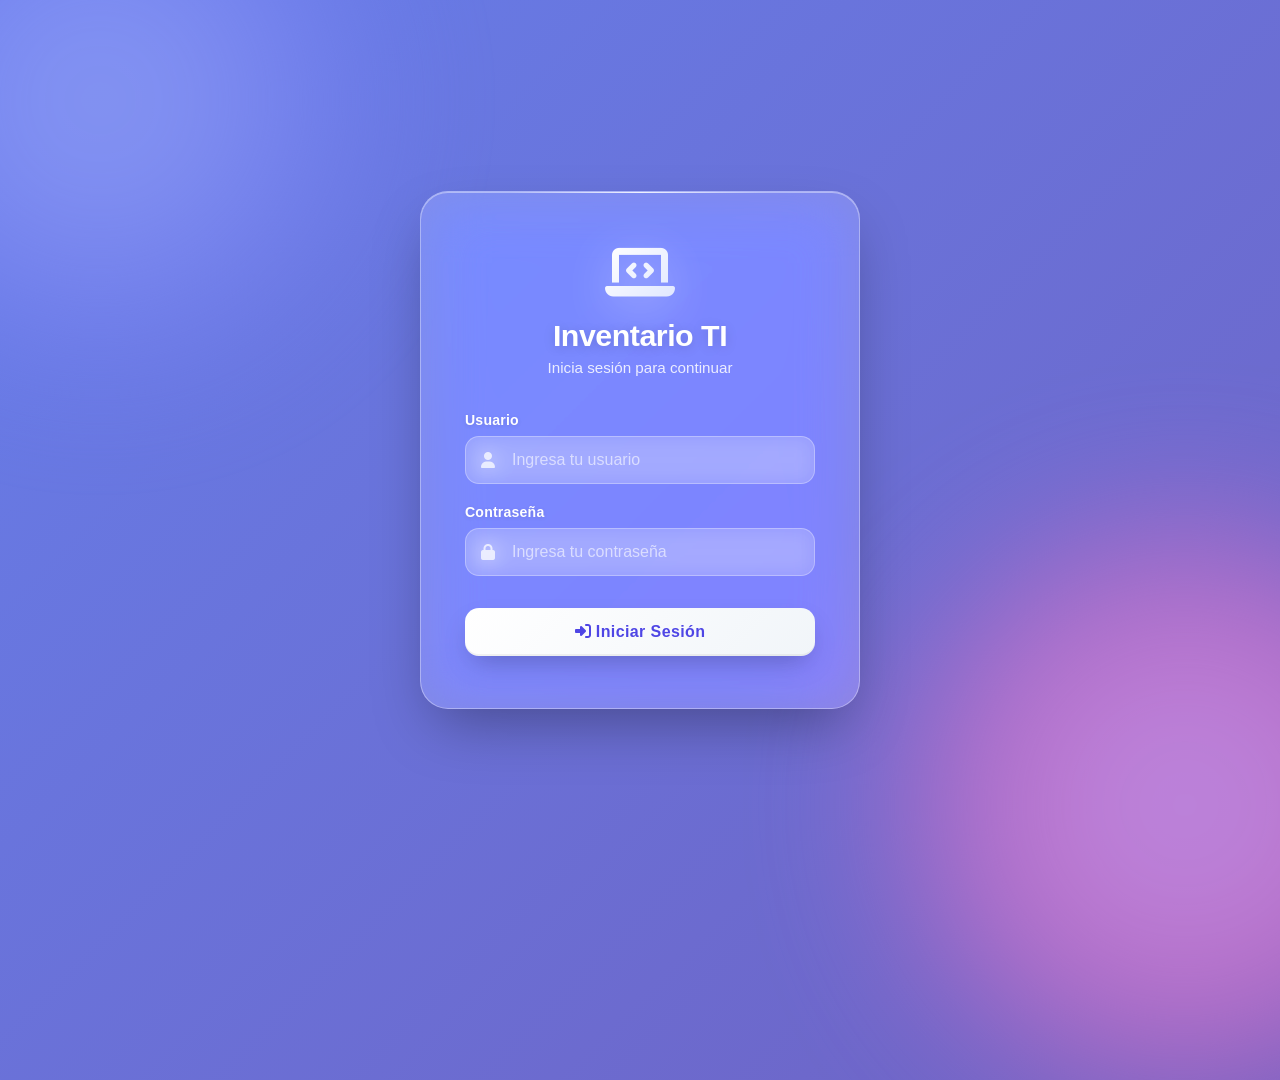
<file: login.html>
<!DOCTYPE html>
<html lang="es">
<head>
    <meta charset="UTF-8">
    <meta name="viewport" content="width=device-width, initial-scale=1.0">
    <title>Login - Inventario TI</title>
    <link rel="stylesheet" href="https://cdnjs.cloudflare.com/ajax/libs/font-awesome/6.4.0/css/all.min.css">
    <link rel="stylesheet" href="css/login.css">
</head>
<body>
    <div class="login-container">
        <div class="login-header">
            <i class="fas fa-laptop-code"></i>
            <h1>Inventario TI</h1>
            <p>Inicia sesión para continuar</p>
        </div>

        <div class="error-msg" id="errorMsg"></div>

        <form id="loginForm">
            <div class="form-group">
                <label for="usuario">Usuario</label>
                <div class="input-wrapper">
                    <i class="fas fa-user"></i>
                    <input type="text" id="usuario" placeholder="Ingresa tu usuario" required autocomplete="username">
                </div>
            </div>
            <div class="form-group">
                <label for="password">Contraseña</label>
                <div class="input-wrapper">
                    <i class="fas fa-lock"></i>
                    <input type="password" id="password" placeholder="Ingresa tu contraseña" required autocomplete="current-password">
                </div>
            </div>
            <button type="submit" class="btn-login" id="btnLogin">
                <i class="fas fa-sign-in-alt"></i> Iniciar Sesión
            </button>
        </form>
    </div>

    <script src="js/api.js"></script>
    <script>
        if (getToken()) {
            window.location.href = 'index.html';
        }

        const form = document.getElementById('loginForm');
        const btnLogin = document.getElementById('btnLogin');
        const errorMsg = document.getElementById('errorMsg');

        form.addEventListener('submit', async (e) => {
            e.preventDefault();

            const usuario = document.getElementById('usuario').value.trim();
            const password = document.getElementById('password').value;

            if (!usuario || !password) return;

            btnLogin.disabled = true;
            btnLogin.innerHTML = '<i class="fas fa-spinner fa-spin"></i> Verificando...';
            errorMsg.classList.remove('show');

            try {
                await API.login(usuario, password);
                window.location.href = 'index.html';
            } catch (error) {
                errorMsg.textContent = error.message || 'Error al iniciar sesión';
                errorMsg.classList.add('show');
                btnLogin.disabled = false;
                btnLogin.innerHTML = '<i class="fas fa-sign-in-alt"></i> Iniciar Sesión';
            }
        });
    </script>
</body>
</html>
</file>
<file: css/login.css>
/* ============================================================
   LOGIN - LIQUID GLASS
   ============================================================ */

* {
    margin: 0;
    padding: 0;
    box-sizing: border-box;
}

body {
    font-family: -apple-system, BlinkMacSystemFont, 'Segoe UI', 'Inter', Roboto, sans-serif;
    min-height: 100vh;
    display: flex;
    align-items: center;
    justify-content: center;
    padding: 20px;
    overflow: hidden;
    position: relative;
    background: linear-gradient(135deg, #667eea 0%, #764ba2 50%, #f093fb 100%);
    background-size: 400% 400%;
    animation: gradientShift 15s ease infinite;
}

@keyframes gradientShift {
    0%, 100% { background-position: 0% 50%; }
    50% { background-position: 100% 50%; }
}

/* Orbes de color flotantes */
body::before,
body::after {
    content: '';
    position: absolute;
    border-radius: 50%;
    filter: blur(80px);
    opacity: 0.6;
    pointer-events: none;
}

body::before {
    width: 500px;
    height: 500px;
    background: radial-gradient(circle, #a5b4fc, #6366f1);
    top: -150px;
    left: -150px;
    animation: floatOrb1 20s ease-in-out infinite;
}

body::after {
    width: 550px;
    height: 550px;
    background: radial-gradient(circle, #f0abfc, #ec4899);
    bottom: -180px;
    right: -180px;
    animation: floatOrb2 25s ease-in-out infinite;
}

@keyframes floatOrb1 {
    0%, 100% { transform: translate(0, 0) scale(1); }
    50% { transform: translate(100px, 80px) scale(1.15); }
}

@keyframes floatOrb2 {
    0%, 100% { transform: translate(0, 0) scale(1); }
    50% { transform: translate(-120px, -100px) scale(1.1); }
}

/* Contenedor del login */
.login-container {
    position: relative;
    z-index: 1;
    width: 100%;
    max-width: 440px;
    padding: 52px 44px;

    background: rgba(255, 255, 255, 0.18);
    backdrop-filter: blur(30px) saturate(180%);
    -webkit-backdrop-filter: blur(30px) saturate(180%);
    border: 1px solid rgba(255, 255, 255, 0.35);
    border-radius: 28px;
    box-shadow:
        0 25px 60px -15px rgba(0, 0, 0, 0.35),
        inset 0 1px 0 rgba(255, 255, 255, 0.4);

    animation: loginAppear 0.7s cubic-bezier(0.34, 1.56, 0.64, 1);
}

@keyframes loginAppear {
    from {
        opacity: 0;
        transform: translateY(40px) scale(0.95);
    }
    to {
        opacity: 1;
        transform: translateY(0) scale(1);
    }
}

/* Brillo superior tipo cristal */
.login-container::before {
    content: '';
    position: absolute;
    top: 0;
    left: 20%;
    width: 60%;
    height: 1px;
    background: linear-gradient(90deg, transparent, rgba(255, 255, 255, 0.8), transparent);
}

/* HEADER DEL LOGIN */
.login-header {
    text-align: center;
    margin-bottom: 36px;
}

.login-header i {
    font-size: 3.5rem;
    margin-bottom: 18px;
    display: inline-block;
    background: linear-gradient(135deg, #ffffff, #e0e7ff);
    -webkit-background-clip: text;
    -webkit-text-fill-color: transparent;
    background-clip: text;
    filter: drop-shadow(0 8px 20px rgba(255, 255, 255, 0.4));
    animation: iconFloat 3s ease-in-out infinite;
}

@keyframes iconFloat {
    0%, 100% { transform: translateY(0); }
    50% { transform: translateY(-8px); }
}

.login-header h1 {
    font-size: 1.9rem;
    font-weight: 800;
    color: white;
    margin-bottom: 6px;
    letter-spacing: -0.5px;
    text-shadow: 0 2px 12px rgba(0, 0, 0, 0.15);
}

.login-header p {
    color: rgba(255, 255, 255, 0.85);
    font-size: 0.95rem;
    font-weight: 500;
}

/* FORMULARIO */
.form-group {
    margin-bottom: 20px;
}

.form-group label {
    display: block;
    margin-bottom: 8px;
    font-weight: 600;
    color: white;
    font-size: 0.88rem;
    letter-spacing: 0.2px;
    text-shadow: 0 1px 4px rgba(0, 0, 0, 0.1);
}

.input-wrapper {
    position: relative;
}

.input-wrapper i {
    position: absolute;
    left: 16px;
    top: 50%;
    transform: translateY(-50%);
    color: rgba(255, 255, 255, 0.75);
    font-size: 1rem;
    pointer-events: none;
    transition: var(--transition);
}

.input-wrapper input {
    width: 100%;
    padding: 14px 16px 14px 46px;
    font-size: 1rem;
    color: white;
    font-family: inherit;

    background: rgba(255, 255, 255, 0.15);
    backdrop-filter: blur(10px);
    -webkit-backdrop-filter: blur(10px);
    border: 1px solid rgba(255, 255, 255, 0.3);
    border-radius: 14px;

    transition: all 0.3s cubic-bezier(0.4, 0, 0.2, 1);
    outline: none;
}

.input-wrapper input::placeholder {
    color: rgba(255, 255, 255, 0.6);
}

.input-wrapper input:focus {
    background: rgba(255, 255, 255, 0.25);
    border-color: rgba(255, 255, 255, 0.7);
    box-shadow:
        0 0 0 4px rgba(255, 255, 255, 0.15),
        0 8px 24px -8px rgba(0, 0, 0, 0.2);
}

.input-wrapper input:focus + i,
.input-wrapper input:focus ~ i {
    color: white;
}

/* BOTÓN LOGIN */
.btn-login {
    width: 100%;
    padding: 15px;
    margin-top: 12px;
    border: none;
    border-radius: 14px;
    font-size: 1rem;
    font-weight: 700;
    cursor: pointer;
    font-family: inherit;
    letter-spacing: 0.4px;

    background: linear-gradient(135deg, #ffffff, #f1f5f9);
    color: #4f46e5;

    transition: all 0.3s cubic-bezier(0.4, 0, 0.2, 1);
    box-shadow:
        0 12px 28px -8px rgba(0, 0, 0, 0.25),
        inset 0 -2px 0 rgba(0, 0, 0, 0.05);

    position: relative;
    overflow: hidden;
}

.btn-login::before {
    content: '';
    position: absolute;
    top: 0;
    left: -100%;
    width: 100%;
    height: 100%;
    background: linear-gradient(90deg, transparent, rgba(99, 102, 241, 0.2), transparent);
    transition: left 0.7s;
}

.btn-login:hover::before {
    left: 100%;
}

.btn-login:hover:not(:disabled) {
    transform: translateY(-3px);
    box-shadow:
        0 20px 40px -8px rgba(0, 0, 0, 0.3),
        inset 0 -2px 0 rgba(0, 0, 0, 0.05);
}

.btn-login:active:not(:disabled) {
    transform: translateY(-1px);
}

.btn-login:disabled {
    opacity: 0.75;
    cursor: not-allowed;
}

/* MENSAJE DE ERROR */
.error-msg {
    padding: 13px 16px;
    margin-bottom: 18px;
    border-radius: 12px;
    font-size: 0.88rem;
    font-weight: 500;
    display: none;

    background: rgba(239, 68, 68, 0.2);
    border: 1px solid rgba(239, 68, 68, 0.4);
    color: #fff;

    backdrop-filter: blur(10px);
    -webkit-backdrop-filter: blur(10px);

    animation: errorShake 0.4s ease;
}

.error-msg.show {
    display: block;
}

@keyframes errorShake {
    0%, 100% { transform: translateX(0); }
    25% { transform: translateX(-6px); }
    75% { transform: translateX(6px); }
}

/* RESPONSIVE LOGIN */
@media (max-width: 480px) {
    .login-container {
        padding: 42px 30px;
        border-radius: 24px;
    }

    .login-header h1 {
        font-size: 1.6rem;
    }

    .login-header i {
        font-size: 3rem;
    }

    body::before,
    body::after {
        filter: blur(60px);
        opacity: 0.5;
    }
}
</file>
